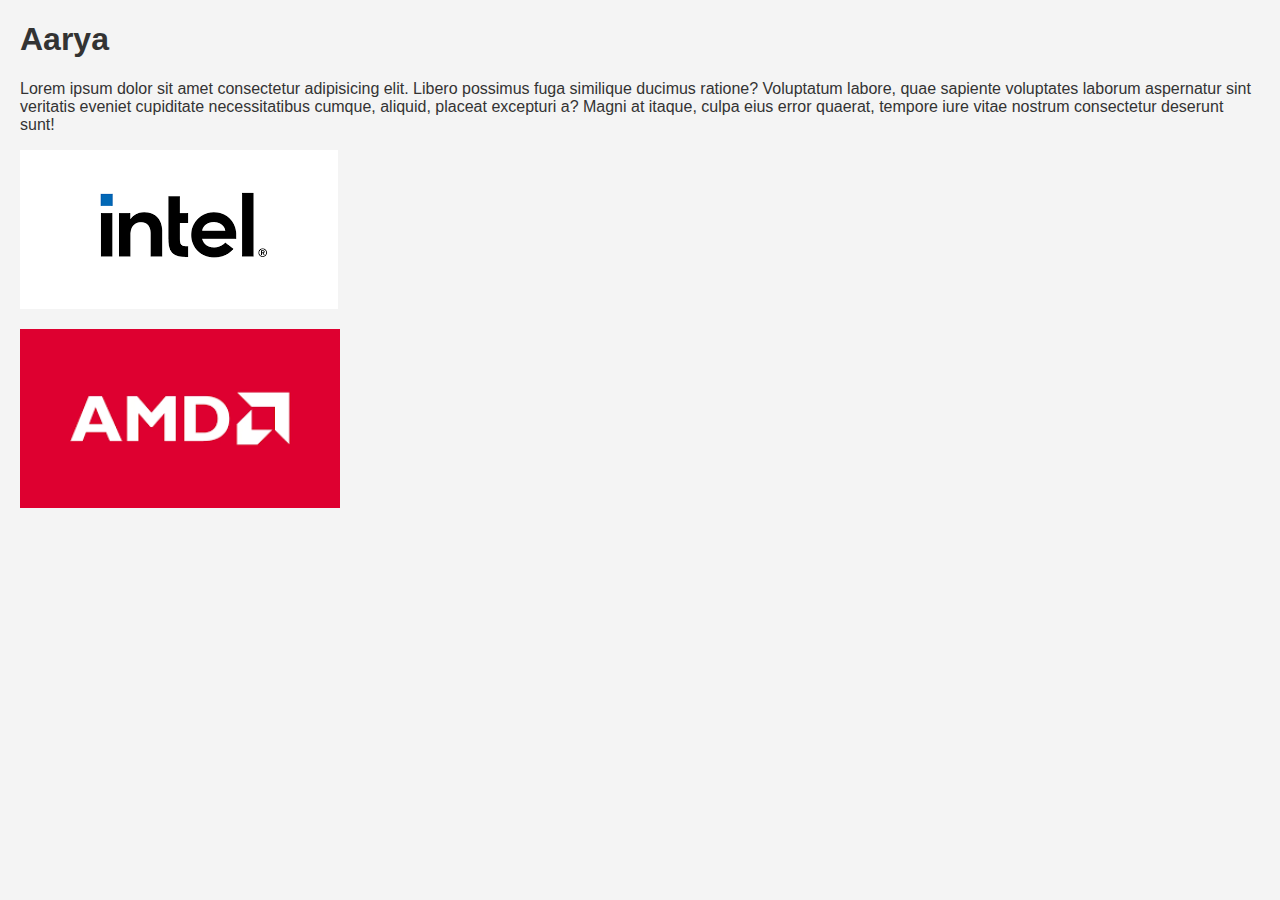
<file: Session 5/index.html>
<!DOCTYPE html>
<html lang="en">

<head>
    <meta charset="UTF-8">
    <meta name="viewport" content="width=device-width, initial-scale=1.0">
    <meta name="description" content="Learn about SEO and Core Web Vitals with Aarya.">
    <title>SEO and Core Web Vitals - Aarya </title>
    <link rel="stylesheet" href="style.css">
</head>

<body>
    <h1>Aarya</h1>
    <p>Lorem ipsum dolor sit amet consectetur adipisicing elit. Libero possimus fuga similique ducimus ratione?
        Voluptatum labore, quae sapiente voluptates laborum aspernatur sint veritatis eveniet cupiditate necessitatibus
        cumque, aliquid, placeat excepturi a? Magni at itaque, culpa eius error quaerat, tempore iure vitae nostrum
        consectetur deserunt sunt!</p>
    <script src="script.js"></script>
    <p><img src="image.png" alt="Intel"></p>
    <p><img src="image2.png" alt="AMD" width="320"></p>
</body>

</html>
</file>
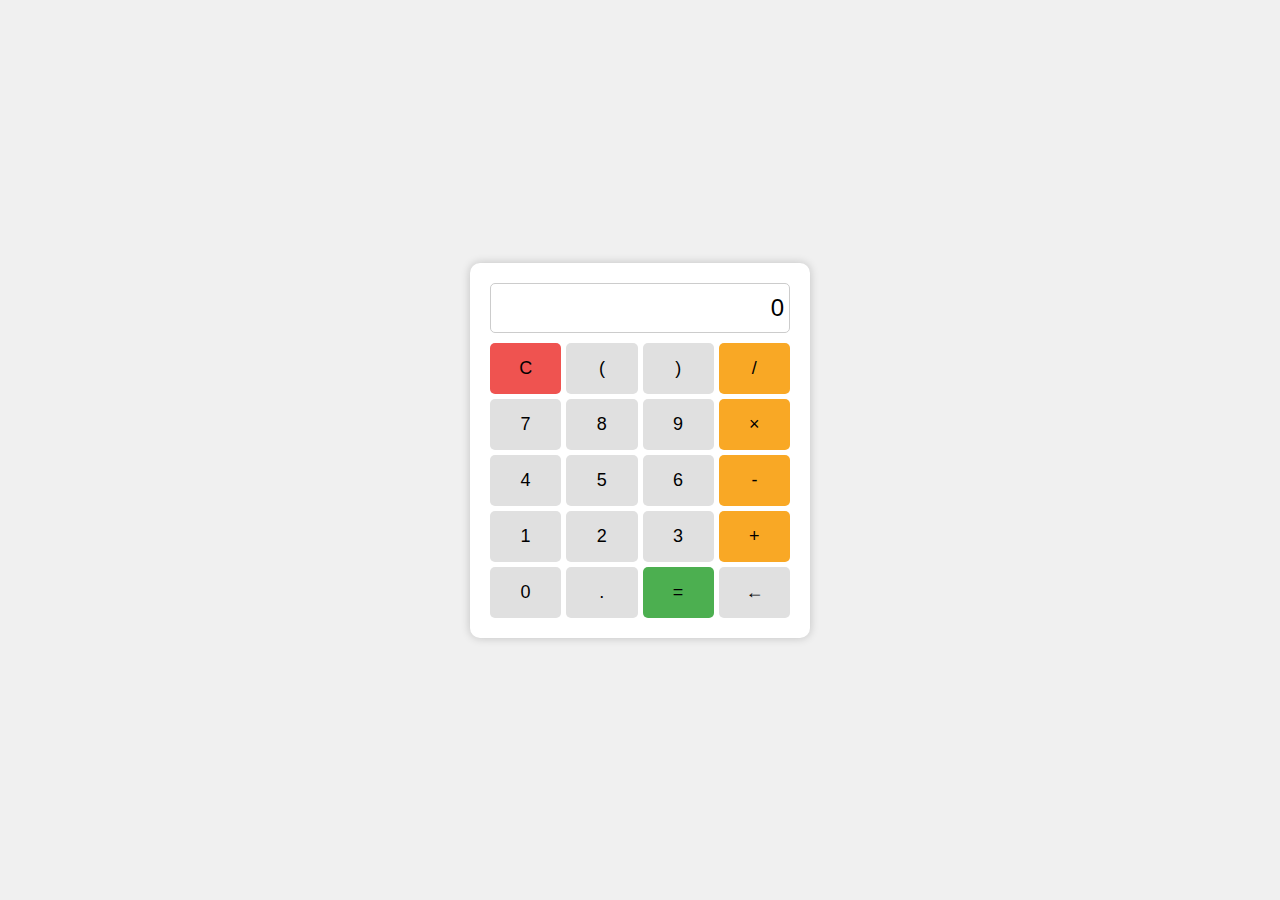
<file: Session 6 (Project-Calculator)/index.html>
<!DOCTYPE html>
<html lang="en">
<head>
    <meta charset="UTF-8">
    <meta name="viewport" content="width=device-width, initial-scale=1.0">
    <title>Project Calculator - Aarya</title>
    <link rel="stylesheet" href="style.css">
</head>

<body>
    <div class="calculator">
        <input type="text" id="display" readonly value="0">
        <div class="buttons">
            <button class="clear" onclick="clearDisplay()">C</button>
            <button onclick="appendToDisplay('(')">(</button>
            <button onclick="appendToDisplay(')')">)</button>
            <button class="operator" onclick="appendToDisplay('/')">/</button>
            <button onclick="appendToDisplay('7')">7</button>
            <button onclick="appendToDisplay('8')">8</button>
            <button onclick="appendToDisplay('9')">9</button>
            <button class="operator" onclick="appendToDisplay('*')">×</button>
            <button onclick="appendToDisplay('4')">4</button>
            <button onclick="appendToDisplay('5')">5</button>
            <button onclick="appendToDisplay('6')">6</button>
            <button class="operator" onclick="appendToDisplay('-')">-</button>
            <button onclick="appendToDisplay('1')">1</button>
            <button onclick="appendToDisplay('2')">2</button>
            <button onclick="appendToDisplay('3')">3</button>
            <button class="operator" onclick="appendToDisplay('+')">+</button>
            <button onclick="appendToDisplay('0')">0</button>
            <button onclick="appendToDisplay('.')">.</button>
            <button class="equals" onclick="calculate()">=</button>
            <button onclick="backspace()">←</button>
        </div>
    </div>
    <script src="script.js" defer></script>
</body>

</html>
</file>
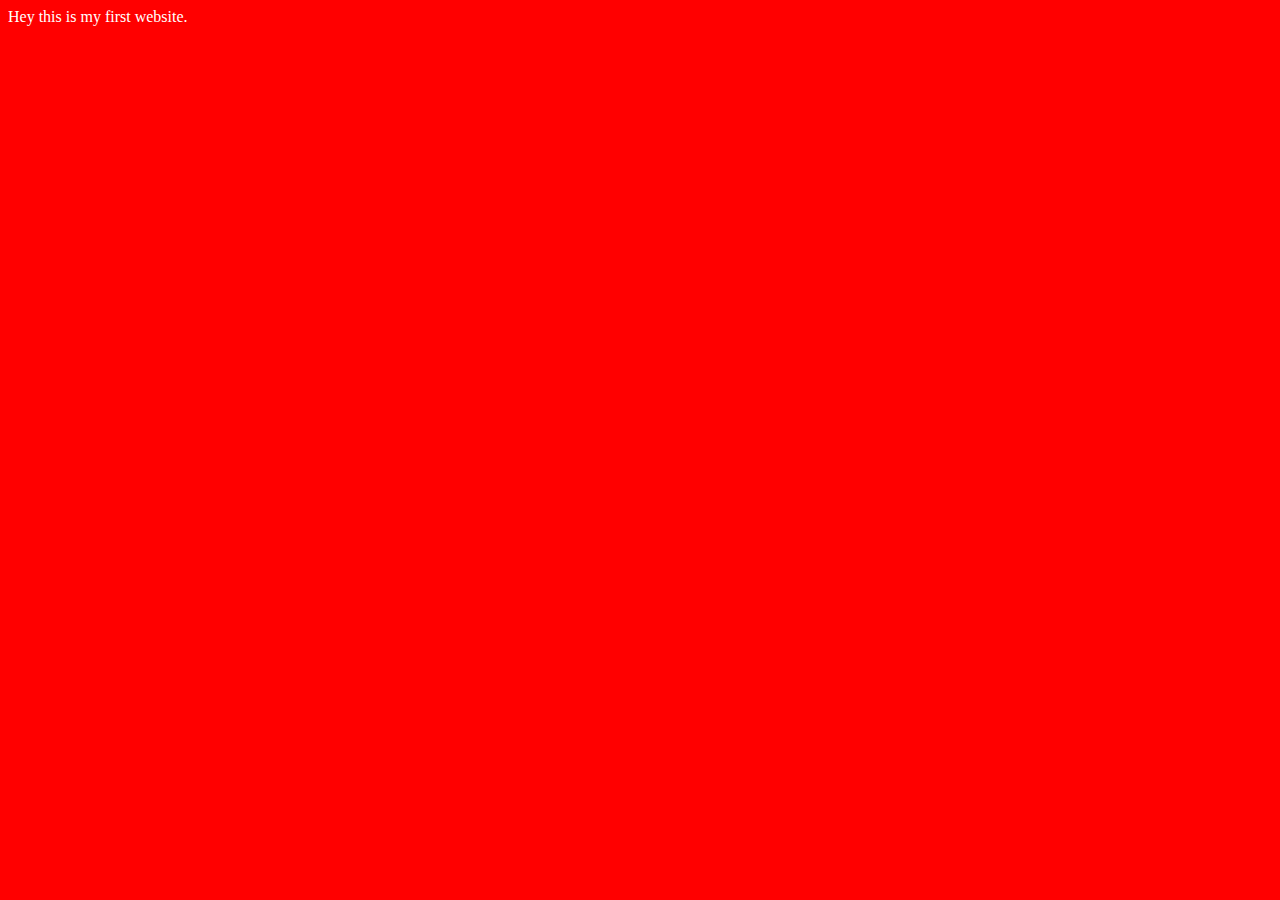
<file: web.html>
<!DOCTYPE html>
<html lang="en">
<head>
    <meta charset="UTF-8">
    <meta name="viewport" content="width=device-width, initial-scale=1.0">
    <title>Aarya's First Website</title>
    <link rel="stylesheet" href="style.css">
</head>
<script src="script.js"></script>
<body>
    Hey this is my first website.
</body>
</html>
</file>
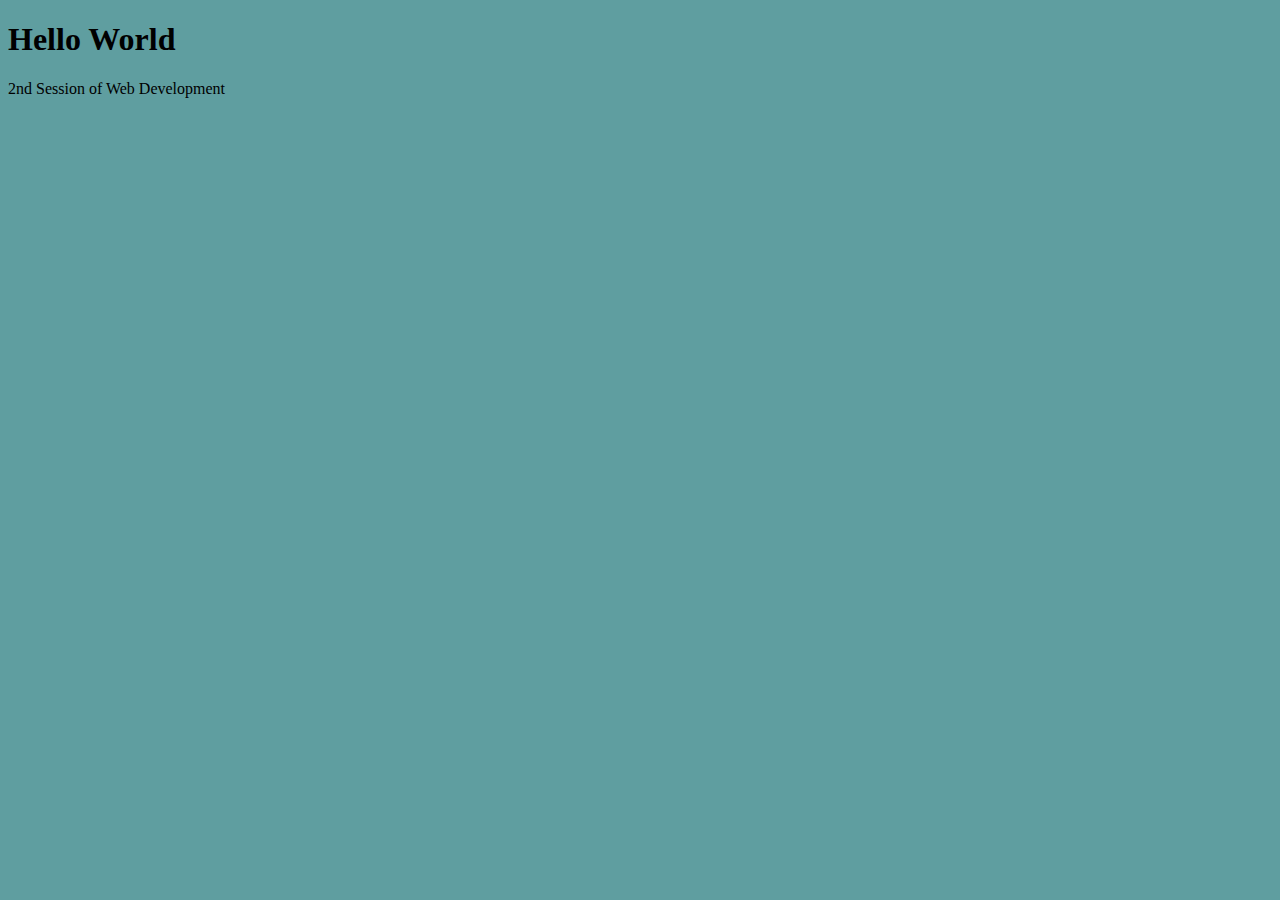
<file: Session 2/web.html>
<!DOCTYPE html>
<html lang="en">
<head>
    <meta charset="UTF-8">
    <meta name="viewport" content="width=device-width, initial-scale=1.0">
    <title>Document</title>
    <link rel="stylesheet" href="style.css">
</head>
<body>
    <h1>Hello World</h1>
    2nd Session of Web Development
    <script src="script.js"></script>
</body>
</html>
</file>
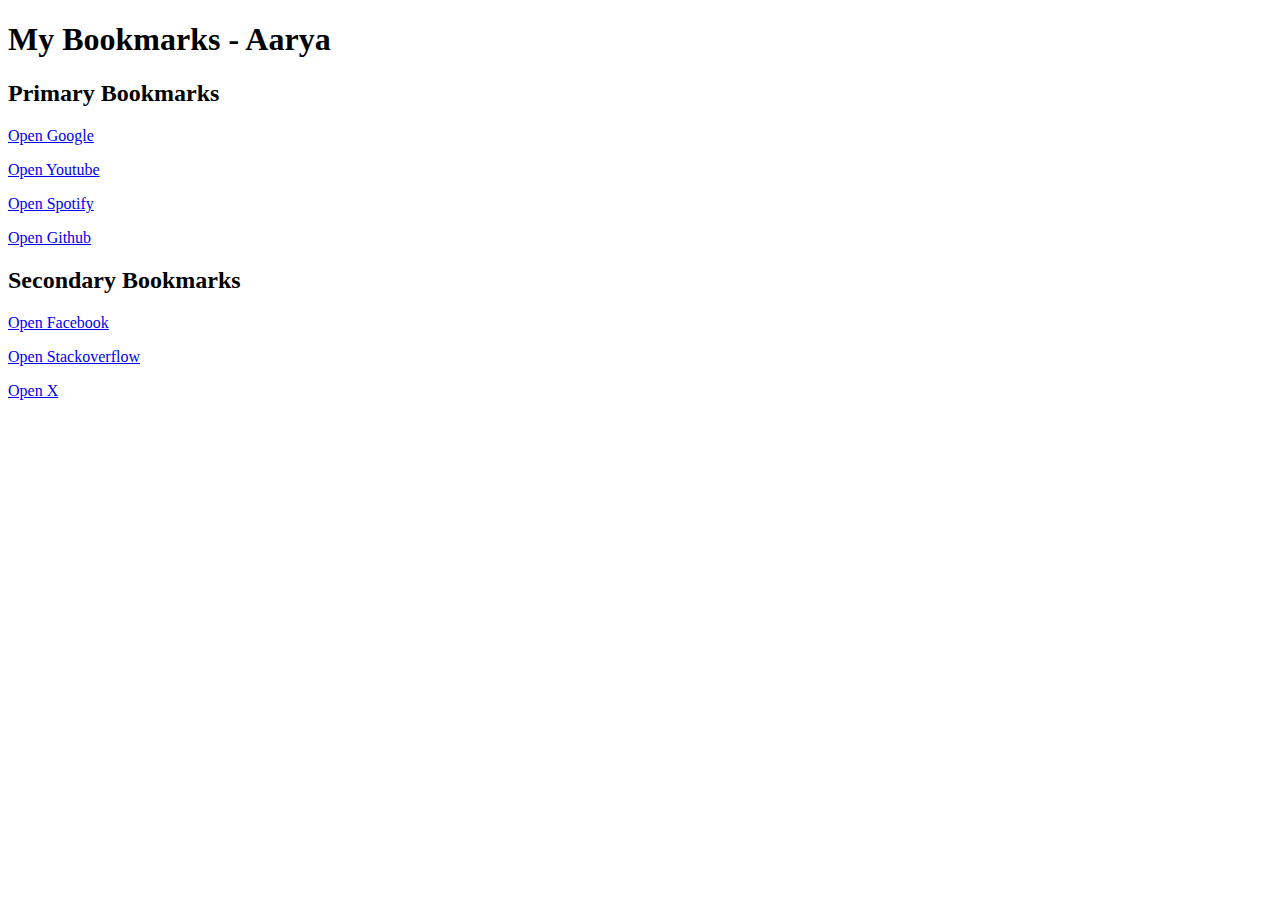
<file: Session 3 (Bookmark Website)/bookmarkmanager.html>
<!DOCTYPE html>
<html lang="en">
<head>
    <meta charset="UTF-8">
    <meta name="viewport" content="width=device-width, initial-scale=1.0">
    <title>Bookmark Manager - Aarya</title>
</head>
<body>
    <h1>My Bookmarks - Aarya</h1>
    <h2>Primary Bookmarks</h2>
    <p><a target="_blank" href="https://google.com">Open Google</a></p>
    <p><a target="_blank" href="https://youtube.com">Open Youtube</a></p>
    <p><a target="_blank" href="https://spotify.com">Open Spotify</a></p>
    <p><a target="_blank" href="https://github.com">Open Github</a></p>
    <h2>Secondary Bookmarks</h2>
    <p><a target="_blank" href="https://facebook.com">Open Facebook</a></p>
    <p><a target="_blank" href="https://stackoverflow.com">Open Stackoverflow</a></p>
    <p><a target="_blank" href="https://x.com">Open X</a></p>
</body>
</html>
</file>
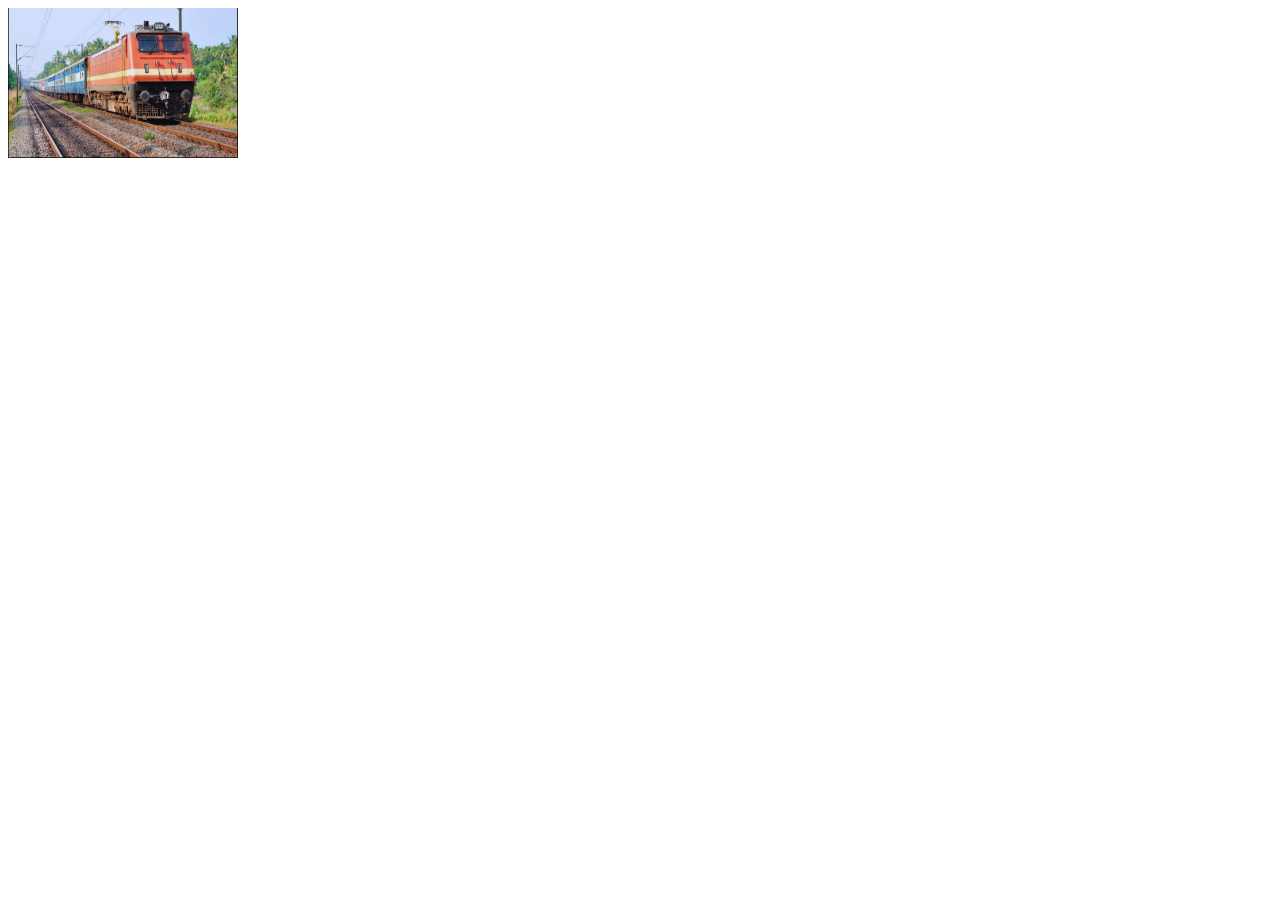
<file: Session 4/images.html>
<!DOCTYPE html>
<html lang="en">
<head>
    <meta charset="UTF-8">
    <meta name="viewport" content="width=device-width, initial-scale=1.0">
    <title>Images - Aarya</title>
</head>
<body>
    <img width="230" height="150" src="image.png" alt="Train Image">
</body>
</html>
</file>
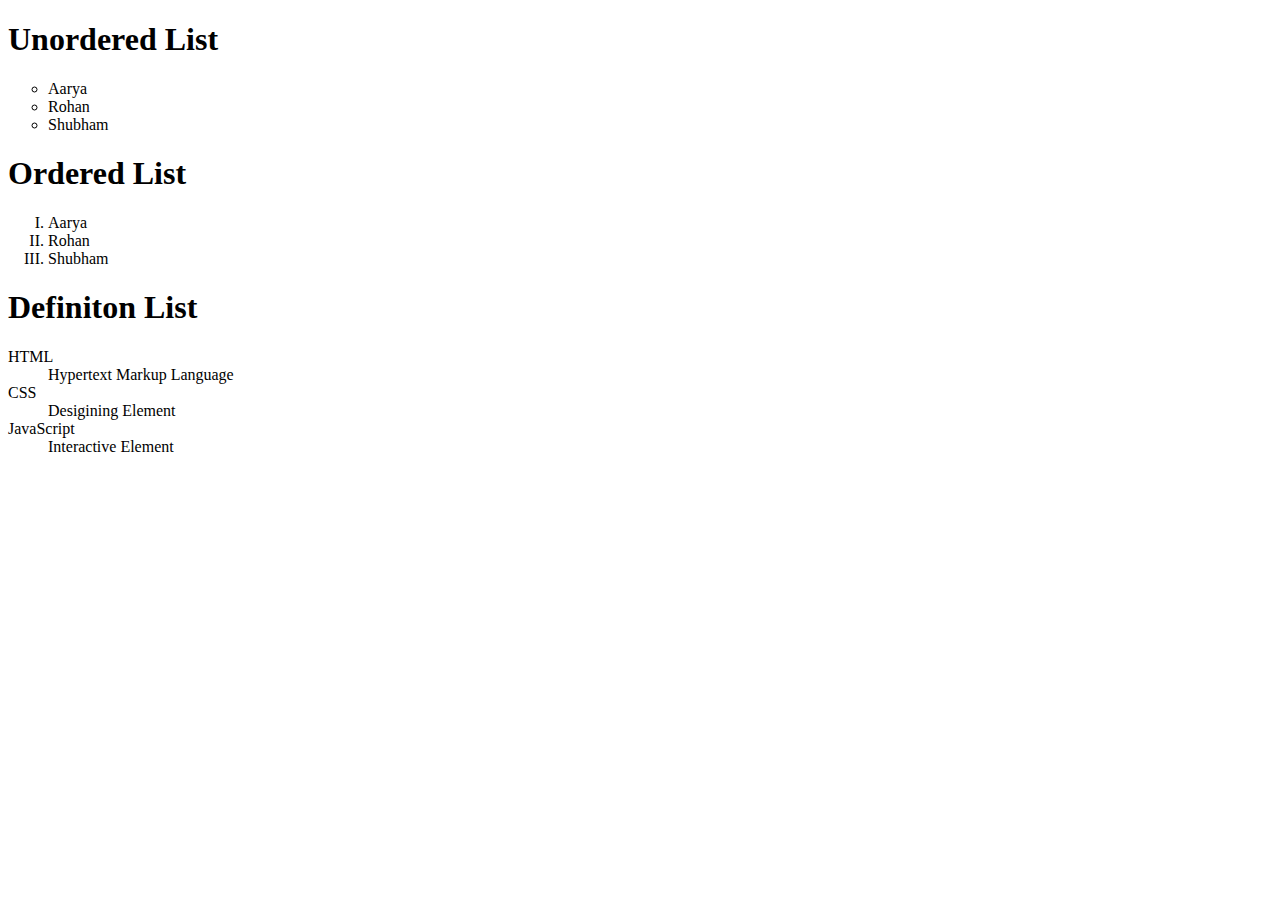
<file: Session 4/list.html>
<!DOCTYPE html>
<html lang="en">

<head>
    <meta charset="UTF-8">
    <meta name="viewport" content="width=device-width, initial-scale=1.0">
    <title>Lists - Aarya</title>
</head>

<body>
    <h1>Unordered List</h1>
    <ul type="circle">
        <li>Aarya</li>
        <li>Rohan</li>
        <li>Shubham</li>
    </ul>
    <h1>Ordered List</h1>
    <ol type="I">
        <li>Aarya</li>
        <li>Rohan</li>
        <li>Shubham</li>
    </ol>
    <h1>Definiton List</h1>
    <dl>
        <dt>HTML</dt>
        <dd>Hypertext Markup Language</dd>
        <dt>CSS</dt>
        <dd>Desigining Element</dd>
        <dt>JavaScript</dt>
        <dd>Interactive Element</dd>
    </dl>
</body>

</html>
</file>
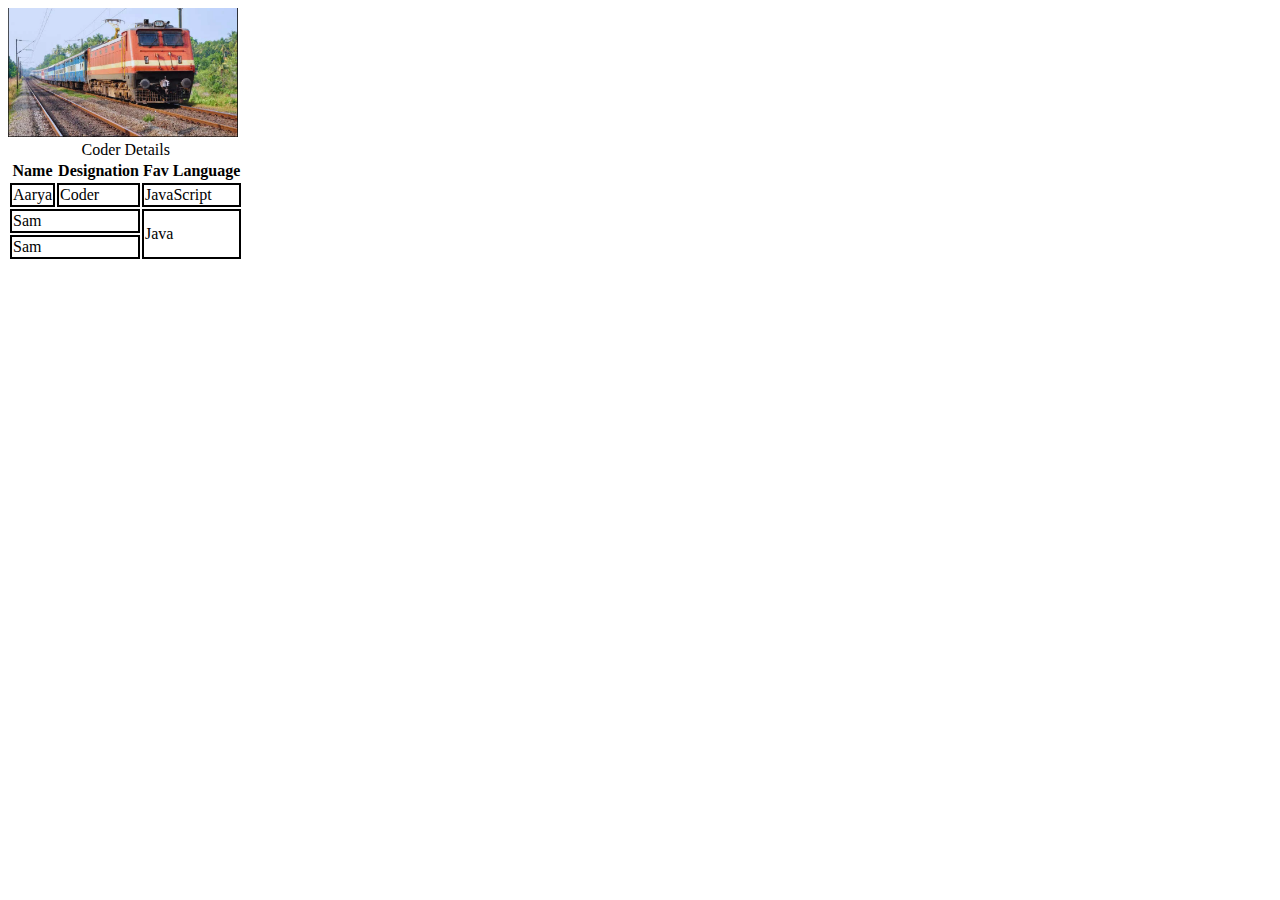
<file: Session 4/table.html>
<!DOCTYPE html>
<html lang="en">

<head>
    <meta charset="UTF-8">
    <meta name="viewport" content="width=device-width, initial-scale=1.0">
    <title>Tables - Aarya</title>
    <link rel="stylesheet" href="style.css">
</head>

<body>
    <img src="image.png" alt="Train Image" width="230">
    <br>
    <table>
        <caption>Coder Details</caption>
        <thead>
            <tr>
                <th>Name</th>
                <th>Designation</th>
                <th>Fav Language</th>
            </tr>
        </thead>
        <tbody>

            <tr>
                <td>Aarya</td>
                <td>Coder</td>
                <td>JavaScript</td>
            </tr>
        </tbody>
        <tfoot>
            <tr>
                <td colspan="2">Sam</td>
                <td rowspan="2">Java</td>
            </tr>
            <tr>
                <td colspan="2">Sam</td>
            </tr>
        </tfoot>
    </table>
</body>

</html>
</file>
<file: Session 5/style.css>
body {
    font-family: Arial, sans-serif;
    margin: 20px;
    background-color: #f4f4f4;
    color: #333;
}
</file>
<file: Session 6 (Project-Calculator)/style.css>
body {
    display: flex;
    justify-content: center;
    align-items: center;
    height: 100vh;
    margin: 0;
    font-family: Arial, sans-serif;
    background-color: #f0f0f0;
}
.calculator {
    background-color: #fff;
    padding: 20px;
    border-radius: 10px;
    box-shadow: 0 0 10px rgba(0, 0, 0, 0.2);
    width: 300px;
}
#display {
    width: 100%;
    height: 50px;
    font-size: 24px;
    text-align: right;
    margin-bottom: 10px;
    padding: 5px;
    border: 1px solid #ccc;
    border-radius: 5px;
    box-sizing: border-box; 
}
.buttons {
    display: grid;
    grid-template-columns: repeat(4, 1fr);
    gap: 5px;
}
button {
    padding: 15px;
    font-size: 18px;
    border: none;
    border-radius: 5px;
    cursor: pointer;
    background-color: #e0e0e0;
    transition: background-color 0.2s;
}
button:hover {
    background-color: #d0d0d0;
}
.operator {
    background-color: #f9a825;
}
.operator:hover {
    background-color: #f57f17;
}
.equals {
    background-color: #4caf50;
}
.equals:hover {
    background-color: #388e3c;
}
.clear {
    background-color: #ef5350;
}
.clear:hover {
    background-color: #d32f2f;
}
</file>
<file: style.css>
body{
    background-color: red;
    color: white;
}
</file>
<file: Session 2/style.css>
body{
    background-color: cadetblue;
}
</file>
<file: Session 4/style.css>
td{
    border: 2px solid black;
}
</file>
